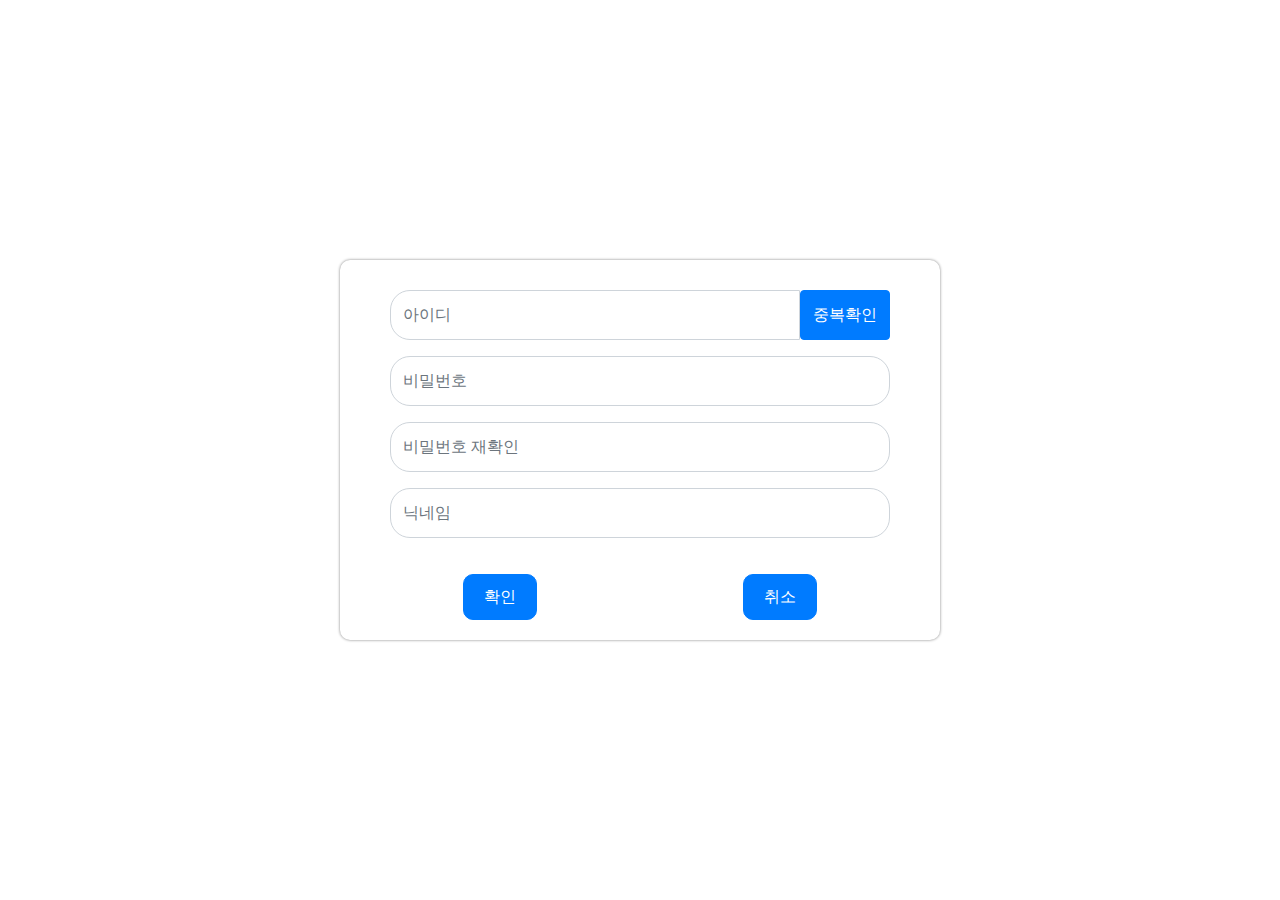
<file: templates/join.html>
<!doctype html>
<html lang="en">

<head>
    <!-- Required meta tags -->
    <meta charset="utf-8">
    <meta name="viewport" content="width=device-width, initial-scale=1, shrink-to-fit=no">

    <!-- Bootstrap CSS -->
    <link rel="stylesheet" href="https://maxcdn.bootstrapcdn.com/bootstrap/4.0.0/css/bootstrap.min.css"
        integrity="sha384-Gn5384xqQ1aoWXA+058RXPxPg6fy4IWvTNh0E263XmFcJlSAwiGgFAW/dAiS6JXm" crossorigin="anonymous">

    <!-- Optional JavaScript -->
    <!-- jQuery first, then Popper.js, then Bootstrap JS -->
    <script src="https://ajax.googleapis.com/ajax/libs/jquery/3.5.1/jquery.min.js"></script>
    <script src="https://cdnjs.cloudflare.com/ajax/libs/popper.js/1.12.9/umd/popper.min.js"
        integrity="sha384-ApNbgh9B+Y1QKtv3Rn7W3mgPxhU9K/ScQsAP7hUibX39j7fakFPskvXusvfa0b4Q"
        crossorigin="anonymous"></script>
    <script src="https://maxcdn.bootstrapcdn.com/bootstrap/4.0.0/js/bootstrap.min.js"
        integrity="sha384-JZR6Spejh4U02d8jOt6vLEHfe/JQGiRRSQQxSfFWpi1MquVdAyjUar5+76PVCmYl"
        crossorigin="anonymous"></script>

    <title>회원가입 페이지</title>
    <style>
        /*body {*/
        /*    background-image: url("../static/Musical shop (Community).jpg");*/
        /*    background-position: center;*/
        /*    background-size: cover;*/
        /*    background-repeat: no-repeat;*/

        /*}*/
        body {
            background-image: url("http://ticketimage.interpark.com/MobileImage/Artist/BBS/Photo/201408/9221_1.jpg?201408081148&o=2048X1152&t=600X338&m=220X124")
        }
        .con{
            box-shadow: 0px 0px 3px 0px gray;
            width: 600px;
            text-align: center;
            border-radius: 10px;
            margin:  auto;
            position: absolute;
            top: 50%;
            left: 50%;
            transform: translate(-50%, -50%);

        }

        .input-box {
            margin: 0 auto;
            width: 500px;
            height: 50px;
        }
        .form-control, .input-box, .input-group-text {
            border-radius: 20px;
        }


        .btn-box {
            display: flex;
            justify-content: space-around;
            padding: 20px;
        }
        .btn-box > button {
            padding: 10px 20px 10px 20px;
            border-radius: 10px;
        }
        .first-box {
            margin-top: 30px;
        }
        h1 {
            color: white;
            text-align: center;
            margin-top: 50px;
        }
    </style>
    <script>
        $(document).ready(function(){

        })
        function check_id() {
            if ($('#id').val() == '')
                alert('아이디를 입력해주세요.')
            else {
                $.ajax({
                    type: "POST",
                    url: "/idcheck",
                    data: {id_give: $('#id').val()},
                    success: function (response) {
                        alert(response["msg"])
                    }
                })
            }

        }
        function cancel() {
            window.location.href = '/login'
        }

        function join() {
                $.ajax({
                    type: "POST",
                    url: "/join",
                    data: {
                        id_give: $('#id').val(),
                        pw_give: $('#pw').val(),
                        nick_give: $('#nick').val(),
                    },
                    success: function (response) {
                        if (response['result'] == 'success') {
                            alert('회원가입이 완료되었습니다.')
                            window.location.href = '/login'
                        } else {
                            alert('회원가입이 실패하였습니다.')
                        }
                    }
                })
        }


    </script>
</head>

<body>
    <div class="wrap">
        <h1>JJIMSICAL</h1>
    <div class="con">

        <div class="input-group mb-3 input-box first-box">
            <input type="text" class="form-control" id="id" placeholder="아이디" aria-label="Username"
                   aria-describedby="basic-addon1">
            <button type="button" onclick="check_id()" class="btn btn-primary">중복확인</button>

        </div>

        <div class="input-group mb-3 input-box">
            <input type="password" class="form-control" id="pw"  placeholder="비밀번호" aria-label="Username"
                   aria-describedby="basic-addon1">
        </div>
        <div class="input-group mb-3 input-box">
            <input type="password" class="form-control" id="re-pw" placeholder="비밀번호 재확인" aria-label="Username"
                   aria-describedby="basic-addon1">
        </div>



        <div class="input-group mb-3 input-box">
            <input type="text" class="form-control" id="nick" placeholder="닉네임" aria-label="Username"
                   aria-describedby="basic-addon1">
        </div>

        <div class="btn-box">
            <button type="button" onclick="join()" id="" class="btn btn-primary">확인</button>
            <button type="button" onclick="cancel()" class="btn btn-primary">취소</button>
        </div>
    </div>
        </div>
</body>
</file>
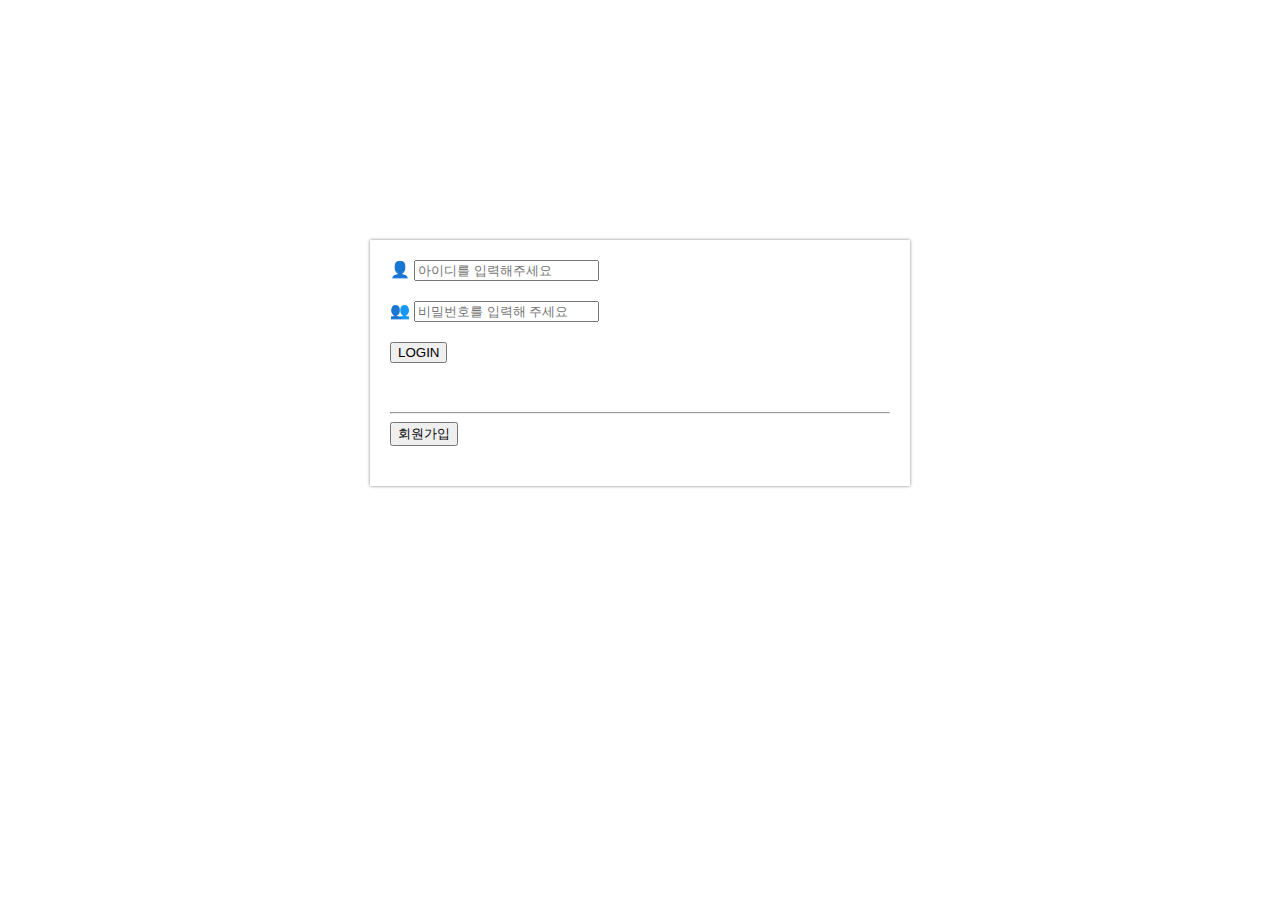
<file: templates/login.html>
<!doctype html>
<html lang="en">

<head>
    <meta charset="utf-8">
    <meta name="viewport" content="width=device-width, initial-scale=1, shrink-to-fit=no">

    <link href="https://cdn.jsdelivr.net/npm/bootstrap@5.0.2/dist/css/bootstrap.min.css" rel="stylesheet"
        integrity="sha384-EVSTQN3/azprG1Anm3QDgpJLIm9Nao0Yz1ztcQTwFspd3yD65VohhpuuCOmLASjC" crossorigin="anonymous">
    <script src="https://ajax.googleapis.com/ajax/libs/jquery/3.5.1/jquery.min.js"></script>
    <script src="https://cdn.jsdelivr.net/npm/bootstrap@5.0.2/dist/js/bootstrap.bundle.min.js"
        integrity="sha384-MrcW6ZMFYlzcLA8Nl+NtUVF0sA7MsXsP1UyJoMp4YLEuNSfAP+JcXn/tWtIaxVXM"
        crossorigin="anonymous"></script>

    <title>jjim_login</title>
    <style>
        .login{
            box-shadow: 0px 0px 3px 0px gray;
            padding: 20px;
            width: 95%;
            max-width: 500px;
            margin: 20px auto 0px auto;
        }
        .login > div{
            margin-bottom: 20px;
        }
        .jjim{
            width: 95%;
            height: 200px;
            max-width: 500px;
            margin: 20px auto 20px auto;
            color: white;
            font-weight: bold;
            display: flex;
            flex-direction: column;
            align-items: center;
            justify-content: center;

        }
        .if{
            font-size: 15px;
            margin: 10px auto 10px auto;
            display: flex;
            flex-direction: column;
            align-items: center;
            justify-content: center;
            color: white;
        }

        body {

            margin: 0px;

            background-image: url("http://ticketimage.interpark.com/MobileImage/Artist/BBS/Photo/201408/9221_1.jpg?201408081148&o=2048X1152&t=600X338&m=220X124")

        }

        hr {
            color: #F1F3F5;
        }
    </style>
    <script>
        function to_join(){
            window.location.href = "/join"
        }
    </script>

</head>

<body>

    <h1 class="jjim">JJIMSICAL</h1>


<div class="login">
    <div class="input-group flex-nowrap">
        <span class="input-group-text" id="addon-wrapping">👤</span>
        <input type="text" class="form-control" placeholder="아이디를 입력해주세요" aria-label=""
               aria-describedby="addon-wrapping" spellcheck="false">
    </div>

    <div class="input-group flex-nowrap">
        <span class="input-group-text" id="addon-wrapping">👥</span>
        <input type="text" class="form-control" placeholder="비밀번호를 입력해 주세요" aria-label=""
               aria-describedby="addon-wrapping" spellcheck="false">
    </div>

    <div class="d-grid gap-2">
        <button class="btn btn-primary" type="button">LOGIN</button>
    </div>

    <h7 class="if">아직 회원이 아니라면</h7>

    <hr>

    <div class="d-grid gap-3">
        <button onclick="to_join()" class="btn btn-primary" type="button">회원가입</button>
    </div>
</div>
</body>

</html>
</file>
